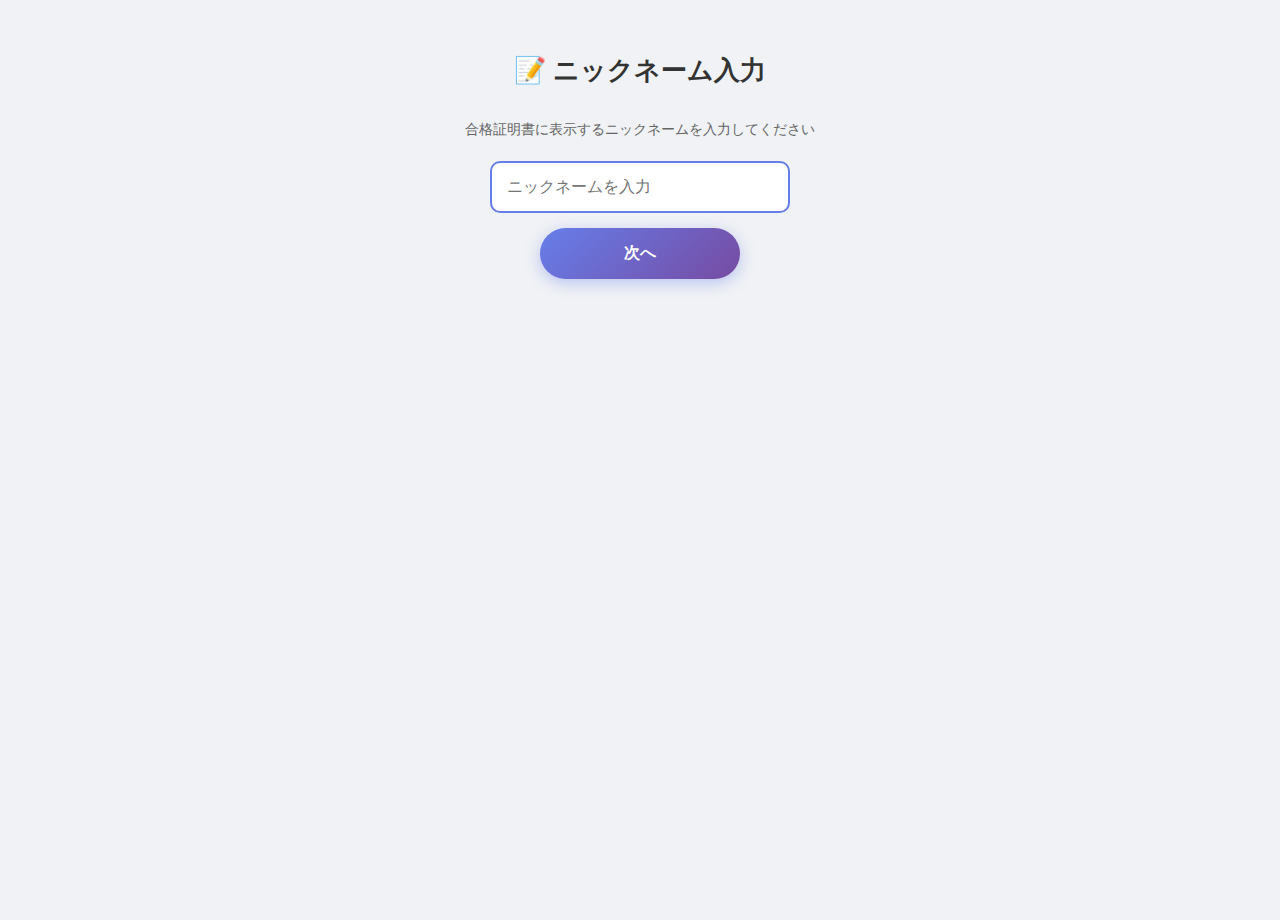
<file: public/index.html>
<!DOCTYPE html>
<html lang="ja">
<head>
  <meta charset="UTF-8">
  <meta name="viewport" content="width=device-width, initial-scale=1.0">
  <title>クイズアプリ</title>
  <link rel="icon" href="imgs/favicon.svg" type="image/svg+xml">

  <!-- OGP設定 -->
  <meta property="og:title" content="クイズアプリ - 6ジャンル・3段階">
  <meta property="og:description" content="初級・中級・上級の3段階で挑戦！全問正解で合格証明書がもらえるよ！">
  <meta property="og:image" content="imgs/ogp-image.png">
  <meta property="og:type" content="website">

  <!-- Twitter Card -->
  <meta name="twitter:card" content="summary_large_image">
  <meta name="twitter:title" content="クイズアプリ - 6ジャンル・3段階">
  <meta name="twitter:description" content="初級・中級・上級の3段階で挑戦！全問正解で合格証明書がもらえるよ！">
  <meta name="twitter:image" content="imgs/ogp-image.png">

  <style>
    body {
      margin: 0;
      padding: 0;
      font-family: 'Segoe UI', sans-serif;
      display: flex;
      justify-content: center;
      align-items: center;
      min-height: 100vh;
      background: linear-gradient(135deg, #667eea 0%, #764ba2 100%);
    }

    .loading-container {
      text-align: center;
      color: white;
    }

    .spinner {
      border: 4px solid rgba(255, 255, 255, 0.3);
      border-radius: 50%;
      border-top: 4px solid white;
      width: 60px;
      height: 60px;
      animation: spin 1s linear infinite;
      margin: 0 auto 20px;
    }

    @keyframes spin {
      0% { transform: rotate(0deg); }
      100% { transform: rotate(360deg); }
    }

    h1 {
      margin: 0;
      font-size: 24px;
      font-weight: normal;
    }

    .error-message {
      background: white;
      color: #e74c3c;
      padding: 20px;
      border-radius: 8px;
      margin-top: 20px;
      max-width: 400px;
    }
  </style>
</head>
<body>
  <div class="loading-container">
    <div class="spinner"></div>
    <h1>クイズアプリを読み込んでいます...</h1>
    <div id="errorMessage" class="error-message" style="display: none;"></div>
  </div>

  <!-- 設定ファイル読み込み -->
  <script src="js/config.js"></script>
  <script>
    // 初期化処理
    (function() {
      // ニックネームの有無をチェック
      function checkNickname() {
        try {
          const nickname = localStorage.getItem(STORAGE_KEYS.NICKNAME);
          return nickname && nickname.trim() !== '';
        } catch (e) {
          console.error('LocalStorage エラー:', e);
          return false;
        }
      }

      // URLパラメータから遷移先を判定
      function getTargetPage() {
        const urlParams = new URLSearchParams(window.location.search);
        const page = urlParams.get('page');

        if (page) {
          return page + '.html' + window.location.search;
        }

        // ニックネームがあればジャンル選択、なければニックネーム入力
        return checkNickname() ? 'genre-select.html' : 'nickname.html';
      }

      // ページ遷移
      function navigate() {
        try {
          const targetPage = getTargetPage();
          console.log('遷移先:', targetPage);
          window.location.href = targetPage;
        } catch (e) {
          console.error('遷移エラー:', e);
          showError('ページの読み込みに失敗しました。ブラウザを再読み込みしてください。');
        }
      }

      // エラー表示
      function showError(message) {
        const errorEl = document.getElementById('errorMessage');
        if (errorEl) {
          errorEl.textContent = message;
          errorEl.style.display = 'block';
        }
      }

      // 設定ファイルが読み込まれたか確認
      if (typeof STORAGE_KEYS === 'undefined') {
        showError('設定ファイル(config.js)の読み込みに失敗しました。');
        return;
      }

      // 少し待ってから遷移（ローディング表示のため）
      setTimeout(navigate, 500);
    })();
  </script>
</body>
</html>
</file>
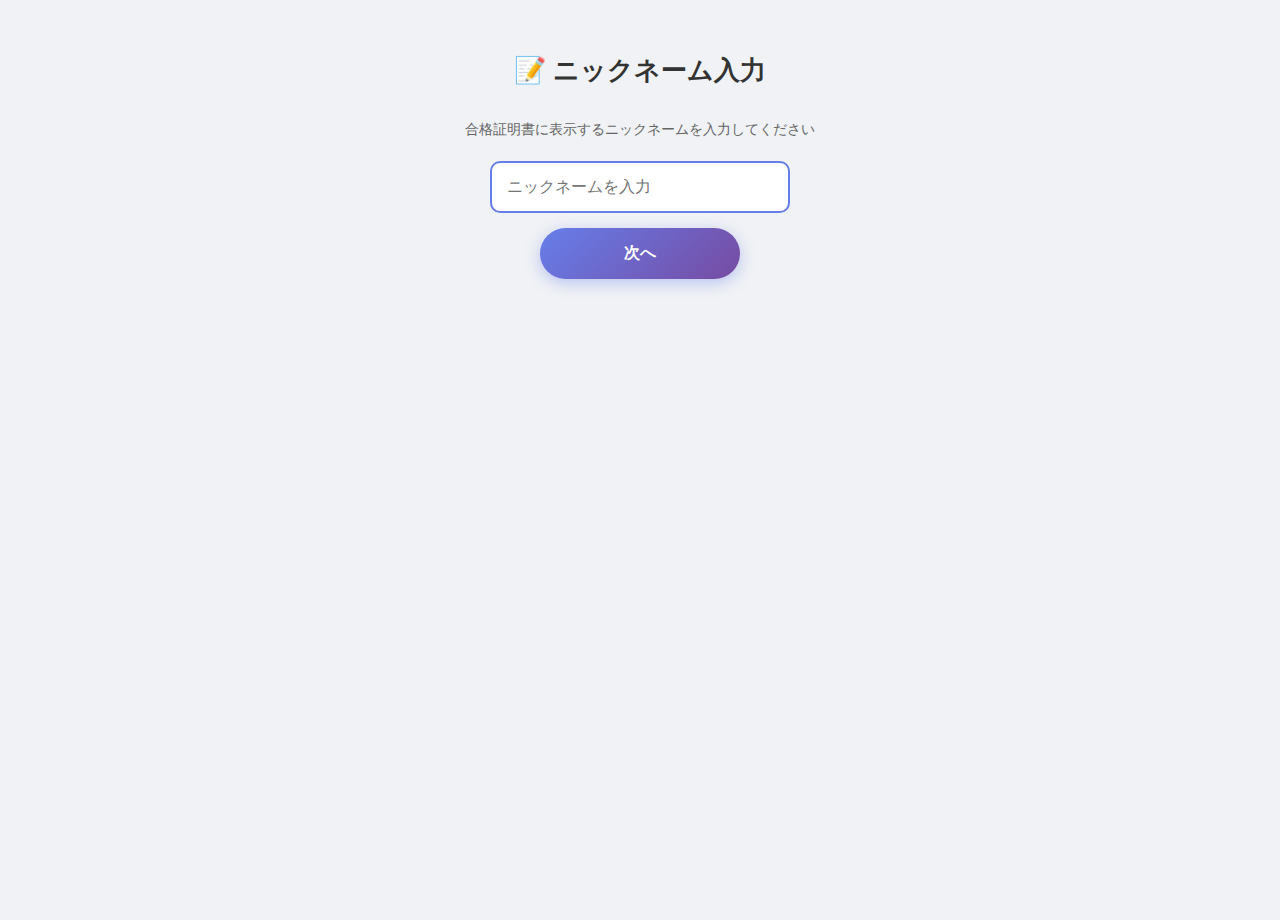
<file: public/nickname.html>
<!DOCTYPE html>
<html lang="ja">
<head>
  <meta charset="UTF-8">
  <meta name="viewport" content="width=device-width, initial-scale=1.0">
  <title>ニックネーム入力 - クイズアプリ</title>
  <link rel="icon" href="imgs/favicon.svg" type="image/svg+xml">
  <link rel="stylesheet" href="css/style.css">
</head>
<body>
  <div class="container">
    <div class="screen active" id="nicknameScreen">
      <h1>📝 ニックネーム入力</h1>
      <p class="description-text">
        合格証明書に表示するニックネームを入力してください
      </p>

      <!-- 編集モード時の警告メッセージ -->
      <div id="nicknameWarning" class="nickname-warning" style="display: none;">
        ⚠️ ニックネームを変更しても既存の合格証の名前は変更されません
      </div>

      <input
        type="text"
        id="nicknameInput"
        maxlength="10"
        placeholder="ニックネームを入力"
        class="text-input"
        autocomplete="off">

      <div id="nicknameError" class="error-text" style="display: none;"></div>

      <button class="btn" id="submitBtn" onclick="submitNickname()">次へ</button>

      <!-- 編集モードの場合のみ表示 -->
      <button class="btn btn-gray" id="cancelBtn" onclick="cancel()" style="display: none;">
        キャンセル
      </button>
    </div>
  </div>

  <!-- 共通ライブラリ -->
  <script src="js/config.js"></script>
  <script src="js/common.js"></script>
  <script src="js/nickname.js"></script>
</body>
</html>
</file>
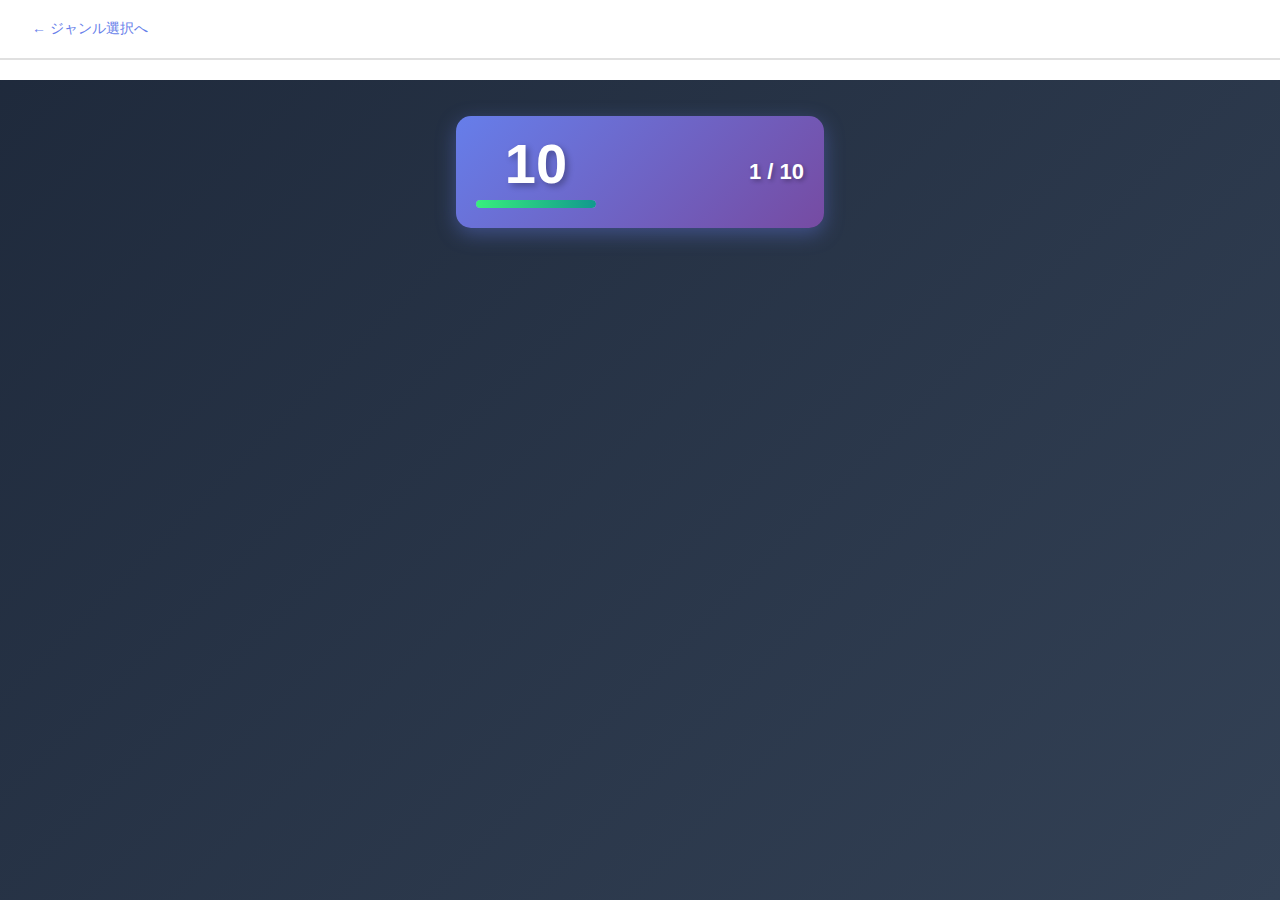
<file: public/genres/extra/quiz.html>
<!DOCTYPE html>
<html lang="ja">
<head>
  <meta charset="UTF-8">
  <meta name="viewport" content="width=device-width, initial-scale=1.0">
  <title>エクストラステージ - クイズアプリ</title>
  <link rel="icon" href="../../imgs/favicon.svg" type="image/svg+xml">
  <link rel="stylesheet" href="../../css/style.css">
  <link rel="stylesheet" href="style.css">
</head>
<body>
  <!-- ヘッダーエリア -->
  <div class="header-wrapper">
    <div class="header-area">
      <div class="header-row">
        <div class="header-left">
          <button class="back-to-genre-btn" onclick="backToGenreSelection()">
            ← ジャンル選択へ
          </button>
        </div>
        <div class="header-center">
          <div id="questionNumberHeader" class="question-number-header"></div>
        </div>
        <div class="header-right">
          <div class="nickname-display">
            <span id="nicknameText"></span>
          </div>
        </div>
      </div>
    </div>

    <!-- 回答状況インジケーター -->
    <div id="progressIndicatorHeader" class="progress-indicator-header">
      <div class="progress-dots" id="progressDots"></div>
    </div>
  </div>

  <div class="container">
    <!-- エクストラステージ専用問題画面 -->
    <div class="screen active" id="questionScreen">
      <!-- タイマーと進捗表示エリア -->
      <div class="extra-timer-area">
        <div class="extra-timer-container">
          <div class="extra-timer" id="extraTimer">10</div>
          <div class="extra-timer-progress">
            <div class="extra-timer-progress-bar" id="extraTimerProgressBar"></div>
          </div>
        </div>
        <div class="extra-progress-text">
          <span id="extraCurrentNum">1</span> / <span id="extraTotalNum">10</span>
        </div>
      </div>

      <!-- 問題文 -->
      <div id="questionText" class="question-text"></div>

      <!-- 画像表示エリア -->
      <div id="questionImage" class="question-image-container" style="display:none;"></div>

      <!-- 選択肢 -->
      <div id="choices"></div>
    </div>

    <!-- ローディング画面 -->
    <div class="screen" id="loading">
      <div class="loading">問題を読み込んでいます...</div>
    </div>

    <!-- 結果画面 -->
    <div class="screen" id="resultScreen">
      <!-- 全問正解の場合 -->
      <div id="passResult" style="display:none;">
        <h1>🎉 合格！</h1>
        <div class="score-text" id="passResultText"></div>
        <p class="description-text-vertical">
          おめでとうございます！<br>
          合格証を発行します
        </p>
        <div class="button-area">
          <button class="btn" onclick="goToPassPage()">合格証を見る</button>
          <button class="btn btn-gray" onclick="backToGenreSelection()">ジャンル選択へ戻る</button>
        </div>
      </div>

      <!-- 不正解があった場合 -->
      <div id="failResult" style="display:none;">
        <h1>😢 不合格</h1>
        <div class="score-text" id="failResultText"></div>
        <p class="description-text-vertical">
          10問全問正解で次のレベルへ進めます
        </p>

        <!-- 誤答一覧 -->
        <div id="wrongAnswersList" class="wrong-answers-list"></div>

        <!-- ボタンエリア -->
        <div class="button-area">
          <button class="btn btn-twitter" onclick="shareFailToX()">𝕏 で共有する</button>
          <button class="btn" onclick="retryLevel()">もう一度挑戦する</button>
          <button class="btn btn-gray" onclick="backToGenreSelection()">ジャンル選択へ戻る</button>
        </div>
      </div>
    </div>
  </div>

  <!-- 共通ライブラリ -->
  <script src="../../js/config.js"></script>
  <script src="../../js/common.js"></script>
  <script src="../../js/api.js"></script>
  <script src="js/quiz.js"></script>
</body>
</html>
</file>
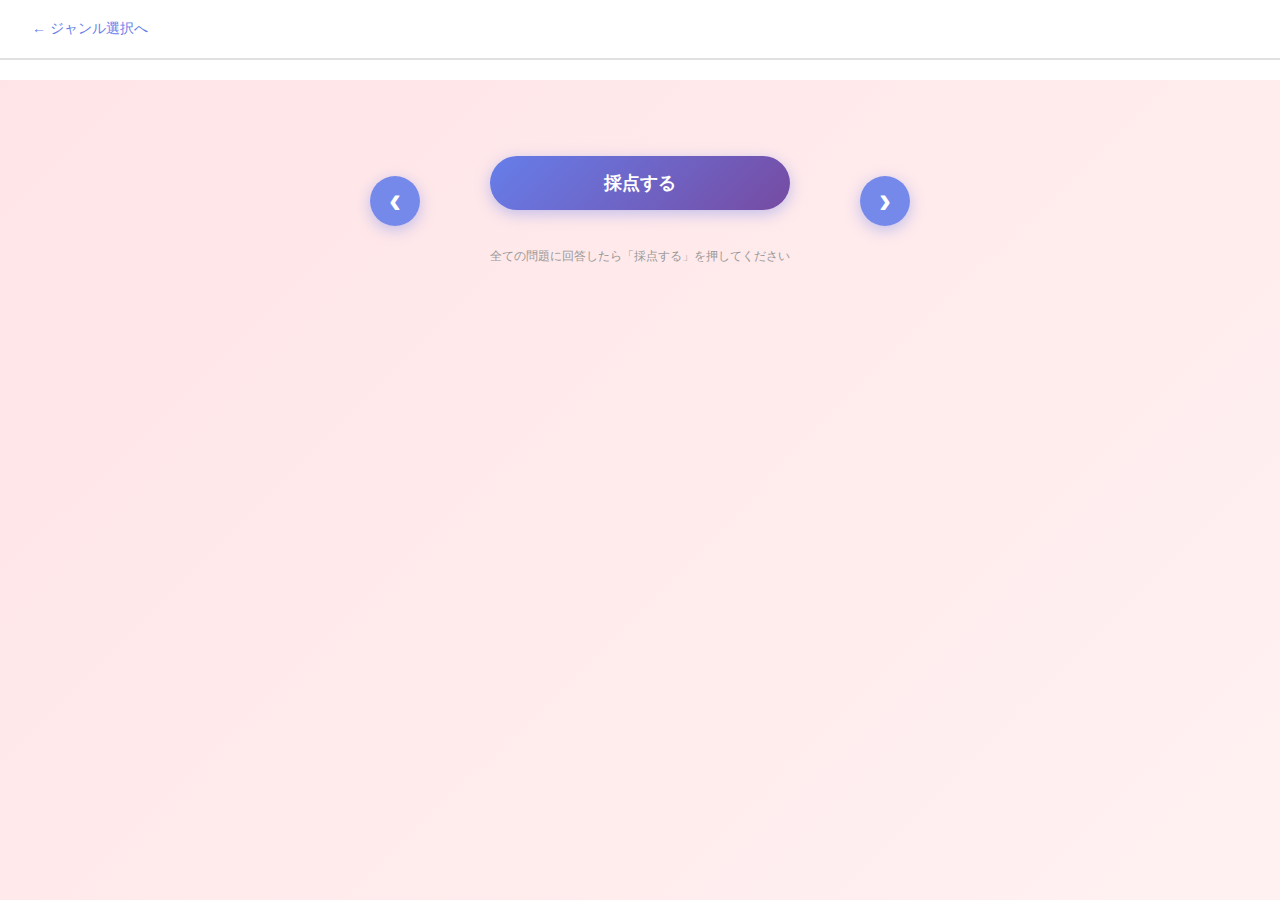
<file: public/genres/genre1/quiz.html>
<!DOCTYPE html>
<html lang="ja">
<head>
  <meta charset="UTF-8">
  <meta name="viewport" content="width=device-width, initial-scale=1.0">
  <title>ジャンル1 クイズ - クイズアプリ</title>
  <link rel="icon" href="../../imgs/favicon.svg" type="image/svg+xml">
  <link rel="stylesheet" href="../../css/style.css">
  <link rel="stylesheet" href="style.css">
</head>
<body>
  <!-- ヘッダーエリア -->
  <div class="header-wrapper">
    <div class="header-area">
      <div class="header-row">
        <div class="header-left">
          <button class="back-to-genre-btn" onclick="backToGenreSelection()">
            ← ジャンル選択へ
          </button>
        </div>
        <div class="header-center">
          <div id="questionNumberHeader" class="question-number-header"></div>
        </div>
        <div class="header-right">
          <div class="nickname-display">
            <span id="nicknameText"></span>
          </div>
        </div>
      </div>
    </div>

    <!-- 回答状況インジケーター -->
    <div id="progressIndicatorHeader" class="progress-indicator-header">
      <div class="progress-dots" id="progressDots"></div>
    </div>
  </div>

  <div class="container">
    <!-- 問題画面 -->
    <div class="screen active" id="questionScreen">
      <!-- 複数選択の注意書き -->
      <div id="multipleInstruction" class="multiple-instruction" style="display:none;">
        ⚠️ 複数選択問題です。該当する選択肢をすべて選んでください。
      </div>

      <!-- 問題文 -->
      <div id="questionText" class="question-text"></div>

      <!-- 画像表示エリア -->
      <div id="questionImage" class="question-image-container" style="display:none;"></div>

      <!-- 選択肢 -->
      <div id="choices"></div>

      <!-- スライダー風ナビゲーションボタン -->
      <button id="prevQuestionBtn" class="slider-nav-btn slider-nav-left" onclick="previousQuestion()">
        <span class="slider-nav-icon">‹</span>
      </button>
      <button id="nextQuestionBtn" class="slider-nav-btn slider-nav-right" onclick="nextQuestion()">
        <span class="slider-nav-icon">›</span>
      </button>

      <!-- 採点ボタンエリア -->
      <div id="navigation">
        <button class="btn submit-all-btn" id="submitAllBtn" onclick="submitAllAnswers()">
          採点する
        </button>
        <p class="description-text" style="font-size: 12px; color: #999;">
          全ての問題に回答したら「採点する」を押してください
        </p>
      </div>
    </div>

    <!-- ローディング画面 -->
    <div class="screen" id="loading">
      <div class="loading">問題を読み込んでいます...</div>
    </div>

    <!-- 結果画面 -->
    <div class="screen" id="resultScreen">
      <!-- 全問正解の場合 -->
      <div id="passResult" style="display:none;">
        <h1>🎉 合格！</h1>
        <div class="score-text" id="passResultText"></div>
        <p class="description-text-vertical">
          おめでとうございます！<br>
          合格証を発行します
        </p>
        <div class="button-area">
          <button class="btn" onclick="goToPassPage()">合格証を見る</button>
          <button class="btn btn-gray" onclick="backToGenreSelection()">ジャンル選択へ戻る</button>
        </div>
      </div>

      <!-- 不正解があった場合 -->
      <div id="failResult" style="display:none;">
        <h1>😢 不合格</h1>
        <div class="score-text" id="failResultText"></div>
        <p class="description-text-vertical">
          10問全問正解で次のレベルへ進めます
        </p>

        <!-- 誤答一覧 -->
        <div id="wrongAnswersList" class="wrong-answers-list"></div>

        <!-- ボタンエリア -->
        <div class="button-area">
          <button class="btn btn-twitter" onclick="shareFailToX()">𝕏 で共有する</button>
          <button class="btn" onclick="retryLevel()">もう一度挑戦する</button>
          <button class="btn btn-gray" onclick="backToGenreSelection()">ジャンル選択へ戻る</button>
        </div>
      </div>
    </div>
  </div>

  <!-- 共通ライブラリ -->
  <script src="../../js/config.js"></script>
  <script src="../../js/common.js"></script>
  <script src="../../js/api.js"></script>
  <script src="js/quiz.js"></script>
</body>
</html>
</file>
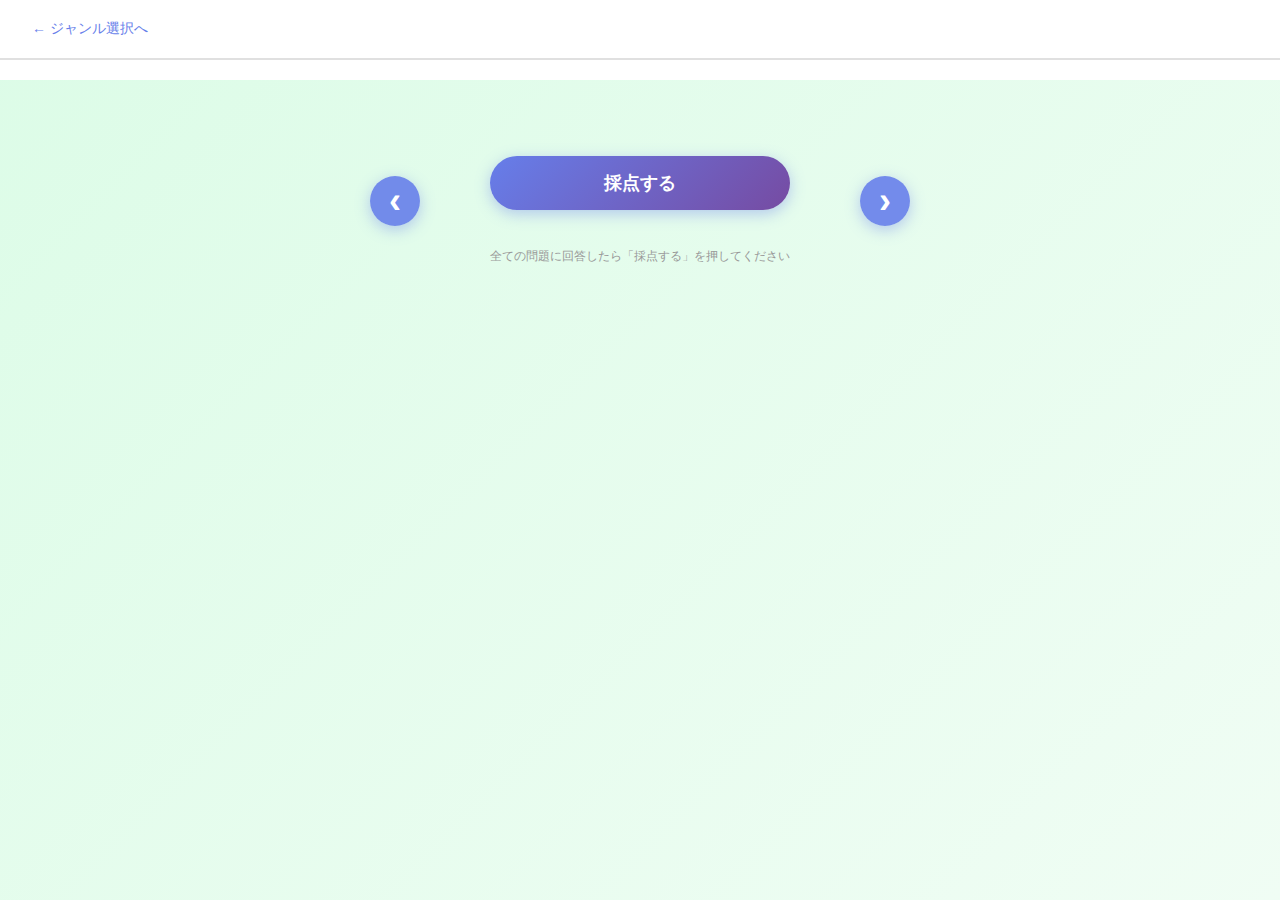
<file: public/genres/genre2/quiz.html>
<!DOCTYPE html>
<html lang="ja">
<head>
  <meta charset="UTF-8">
  <meta name="viewport" content="width=device-width, initial-scale=1.0">
  <title>ジャンル2 クイズ - クイズアプリ</title>
  <link rel="icon" href="../../imgs/favicon.svg" type="image/svg+xml">
  <link rel="stylesheet" href="../../css/style.css">
  <link rel="stylesheet" href="style.css">
</head>
<body>
  <!-- ヘッダーエリア -->
  <div class="header-wrapper">
    <div class="header-area">
      <div class="header-row">
        <div class="header-left">
          <button id="backToGenreSelectionBtn" class="back-to-genre-btn">
            ← ジャンル選択へ
          </button>
        </div>
        <div class="header-center">
          <div id="questionNumberHeader" class="question-number-header"></div>
        </div>
        <div class="header-right">
          <div class="nickname-display">
            <span id="nicknameText"></span>
          </div>
        </div>
      </div>
    </div>

    <!-- 回答状況インジケーター -->
    <div id="progressIndicatorHeader" class="progress-indicator-header">
      <div class="progress-dots" id="progressDots"></div>
    </div>
  </div>

  <div class="container">
    <!-- 問題画面 -->
    <div class="screen active" id="questionScreen">
      <!-- 複数選択の注意書き -->
      <div id="multipleInstruction" class="multiple-instruction" style="display:none;">
        ⚠️ 複数選択問題です。該当する選択肢をすべて選んでください。
      </div>

      <!-- 問題文 -->
      <div id="questionText" class="question-text"></div>

      <!-- 画像表示エリア -->
      <div id="questionImage" class="question-image-container" style="display:none;"></div>

      <!-- 選択肢 -->
      <div id="choices"></div>

      <!-- スライダー風ナビゲーションボタン -->
      <button id="prevQuestionBtn" class="slider-nav-btn slider-nav-left">
        <span class="slider-nav-icon">‹</span>
      </button>
      <button id="nextQuestionBtn" class="slider-nav-btn slider-nav-right">
        <span class="slider-nav-icon">›</span>
      </button>

      <!-- 採点ボタンエリア -->
      <div id="navigation">
        <button class="btn submit-all-btn" id="submitAllBtn">
          採点する
        </button>
        <p class="description-text" style="font-size: 12px; color: #999;">
          全ての問題に回答したら「採点する」を押してください
        </p>
      </div>
    </div>

    <!-- ローディング画面 -->
    <div class="screen" id="loading">
      <div id="loadingText" class="loading">問題を読み込んでいます...</div>
    </div>

    <!-- 結果画面 -->
    <div class="screen" id="resultScreen">
      <!-- 全問正解の場合 -->
      <div id="passResult" style="display:none;">
        <h1>🎉 合格！</h1>
        <div class="score-text" id="passResultText"></div>
        <p class="description-text-vertical">
          おめでとうございます！<br>
          合格証を発行します
        </p>
        <div class="button-area">
          <button id="goToPassPageBtn" class="btn">合格証を見る</button>
          <button id="backToGenreSelectionFromPassBtn" class="btn btn-gray">ジャンル選択へ戻る</button>
        </div>
      </div>

      <!-- 不正解があった場合 -->
      <div id="failResult" style="display:none;">
        <h1>😢 不合格</h1>
        <div class="score-text" id="failResultText"></div>
        <p class="description-text-vertical">
          10問全問正解で次のレベルへ進めます
        </p>

        <!-- 誤答一覧 -->
        <div id="wrongAnswersList" class="wrong-answers-list"></div>

        <!-- ボタンエリア -->
        <div class="button-area">
          <button id="shareFailToXBtn" class="btn btn-twitter">𝕏 で共有する</button>
          <button id="retryLevelBtn" class="btn">もう一度挑戦する</button>
          <button id="backToGenreSelectionFromFailBtn" class="btn btn-gray">ジャンル選択へ戻る</button>
        </div>
      </div>
    </div>
  </div>

  <!-- 共通ライブラリ -->
  <script src="../../js/config.js"></script>
  <script src="../../js/common.js"></script>
  <script src="../../js/api.js"></script>
  <script src="js/quiz.js"></script>
</body>
</html>
</file>
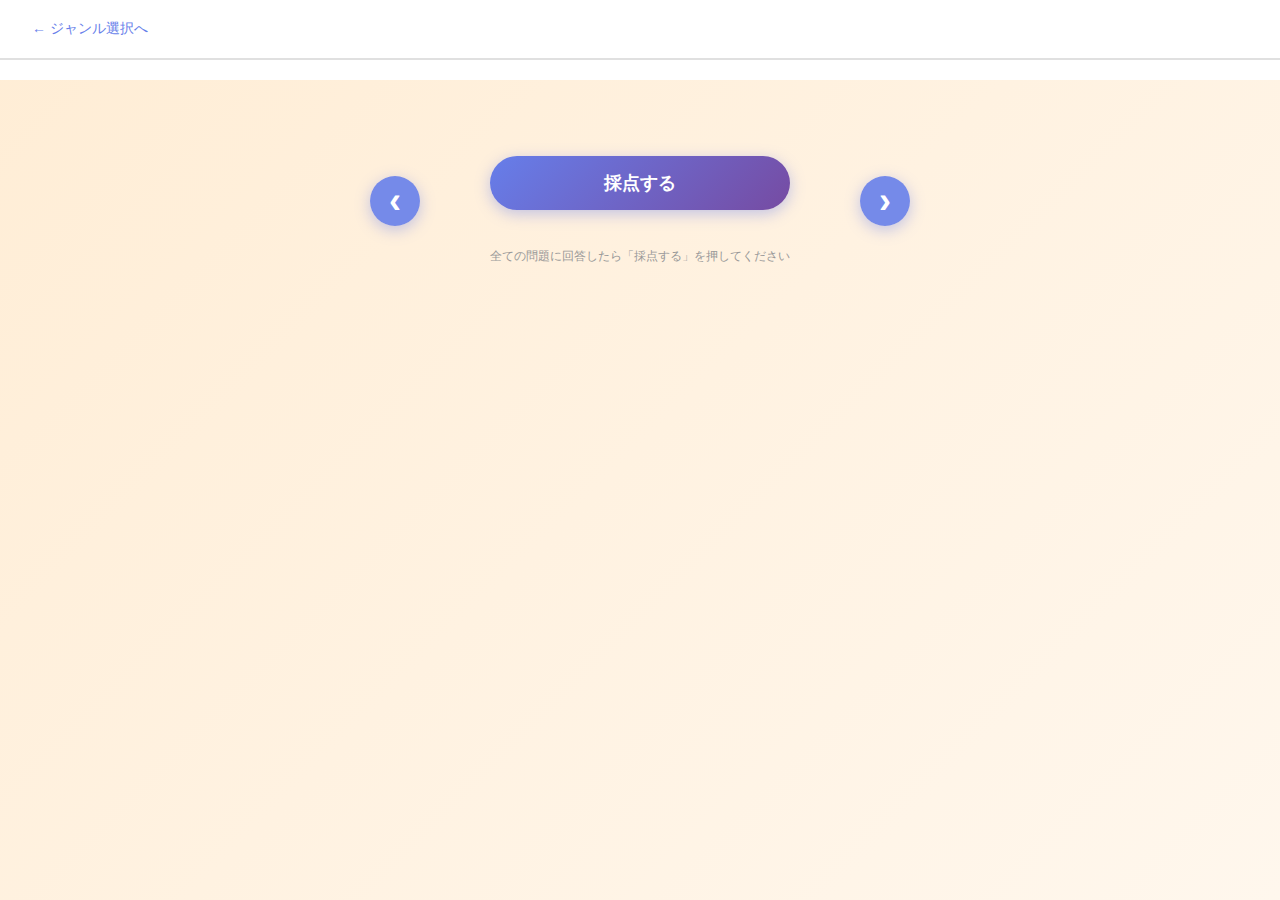
<file: public/genres/genre3/quiz.html>
<!DOCTYPE html>
<html lang="ja">
<head>
  <meta charset="UTF-8">
  <meta name="viewport" content="width=device-width, initial-scale=1.0">
  <title>ジャンル3 クイズ - クイズアプリ</title>
  <link rel="icon" href="../../imgs/favicon.svg" type="image/svg+xml">
  <link rel="stylesheet" href="../../css/style.css">
  <link rel="stylesheet" href="style.css">
</head>
<body>
  <!-- ヘッダーエリア -->
  <div class="header-wrapper">
    <div class="header-area">
      <div class="header-row">
        <div class="header-left">
          <button id="backToGenreSelectionBtn" class="back-to-genre-btn">
            ← ジャンル選択へ
          </button>
        </div>
        <div class="header-center">
          <div id="questionNumberHeader" class="question-number-header"></div>
        </div>
        <div class="header-right">
          <div class="nickname-display">
            <span id="nicknameText"></span>
          </div>
        </div>
      </div>
    </div>

    <!-- 回答状況インジケーター -->
    <div id="progressIndicatorHeader" class="progress-indicator-header">
      <div class="progress-dots" id="progressDots"></div>
    </div>
  </div>

  <div class="container">
    <!-- 問題画面 -->
    <div class="screen active" id="questionScreen">
      <!-- 複数選択の注意書き -->
      <div id="multipleInstruction" class="multiple-instruction" style="display:none;">
        ⚠️ 複数選択問題です。該当する選択肢をすべて選んでください。
      </div>

      <!-- 問題文 -->
      <div id="questionText" class="question-text"></div>

      <!-- 画像表示エリア -->
      <div id="questionImage" class="question-image-container" style="display:none;"></div>

      <!-- 選択肢 -->
      <div id="choices"></div>

      <!-- スライダー風ナビゲーションボタン -->
      <button id="prevQuestionBtn" class="slider-nav-btn slider-nav-left">
        <span class="slider-nav-icon">‹</span>
      </button>
      <button id="nextQuestionBtn" class="slider-nav-btn slider-nav-right">
        <span class="slider-nav-icon">›</span>
      </button>

      <!-- 採点ボタンエリア -->
      <div id="navigation">
        <button class="btn submit-all-btn" id="submitAllBtn">
          採点する
        </button>
        <p class="description-text" style="font-size: 12px; color: #999;">
          全ての問題に回答したら「採点する」を押してください
        </p>
      </div>
    </div>

    <!-- ローディング画面 -->
    <div class="screen" id="loading">
      <div id="loadingText" class="loading">問題を読み込んでいます...</div>
    </div>

    <!-- 結果画面 -->
    <div class="screen" id="resultScreen">
      <!-- 全問正解の場合 -->
      <div id="passResult" style="display:none;">
        <h1>🎉 合格！</h1>
        <div class="score-text" id="passResultText"></div>
        <p class="description-text-vertical">
          おめでとうございます！<br>
          合格証を発行します
        </p>
        <div class="button-area">
          <button id="goToPassPageBtn" class="btn">合格証を見る</button>
          <button id="backToGenreSelectionFromPassBtn" class="btn btn-gray">ジャンル選択へ戻る</button>
        </div>
      </div>

      <!-- 不正解があった場合 -->
      <div id="failResult" style="display:none;">
        <h1>😢 不合格</h1>
        <div class="score-text" id="failResultText"></div>
        <p class="description-text-vertical">
          10問全問正解で次のレベルへ進めます
        </p>

        <!-- 誤答一覧 -->
        <div id="wrongAnswersList" class="wrong-answers-list"></div>

        <!-- ボタンエリア -->
        <div class="button-area">
          <button id="shareFailToXBtn" class="btn btn-twitter">𝕏 で共有する</button>
          <button id="retryLevelBtn" class="btn">もう一度挑戦する</button>
          <button id="backToGenreSelectionFromFailBtn" class="btn btn-gray">ジャンル選択へ戻る</button>
        </div>
      </div>
    </div>
  </div>

  <!-- 共通ライブラリ -->
  <script src="../../js/config.js"></script>
  <script src="../../js/common.js"></script>
  <script src="../../js/api.js"></script>
  <script src="js/quiz.js"></script>
</body>
</html>
</file>
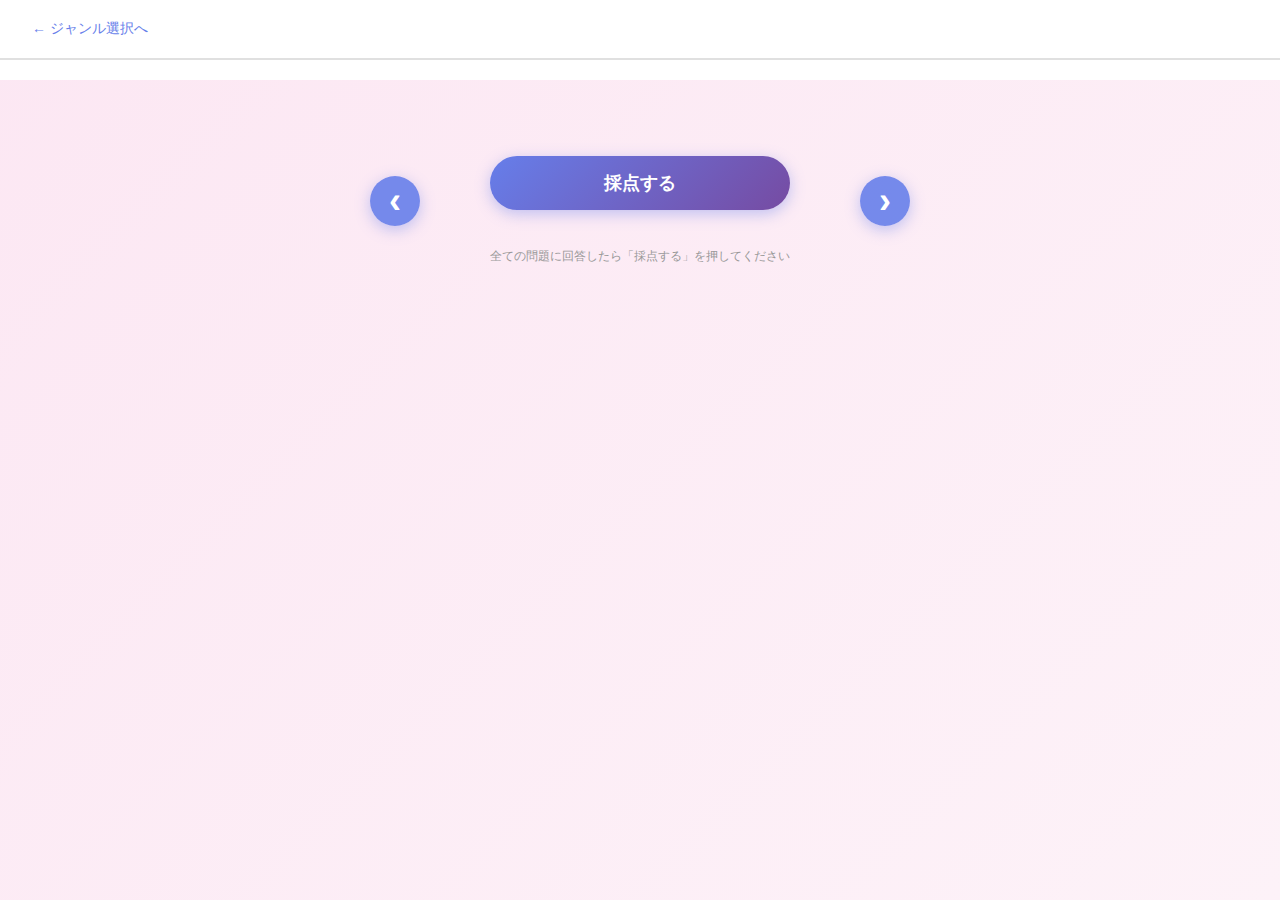
<file: public/genres/genre4/quiz.html>
<!DOCTYPE html>
<html lang="ja">
<head>
  <meta charset="UTF-8">
  <meta name="viewport" content="width=device-width, initial-scale=1.0">
  <title>ジャンル4 クイズ - クイズアプリ</title>
  <link rel="icon" href="../../imgs/favicon.svg" type="image/svg+xml">
  <link rel="stylesheet" href="../../css/style.css">
  <link rel="stylesheet" href="style.css">
</head>
<body>
  <!-- ヘッダーエリア -->
  <div class="header-wrapper">
    <div class="header-area">
      <div class="header-row">
        <div class="header-left">
          <button class="back-to-genre-btn" onclick="backToGenreSelection()">
            ← ジャンル選択へ
          </button>
        </div>
        <div class="header-center">
          <div id="questionNumberHeader" class="question-number-header"></div>
        </div>
        <div class="header-right">
          <div class="nickname-display">
            <span id="nicknameText"></span>
          </div>
        </div>
      </div>
    </div>

    <!-- 回答状況インジケーター -->
    <div id="progressIndicatorHeader" class="progress-indicator-header">
      <div class="progress-dots" id="progressDots"></div>
    </div>
  </div>

  <div class="container">
    <!-- 問題画面 -->
    <div class="screen active" id="questionScreen">
      <!-- 複数選択の注意書き -->
      <div id="multipleInstruction" class="multiple-instruction" style="display:none;">
        ⚠️ 複数選択問題です。該当する選択肢をすべて選んでください。
      </div>

      <!-- 問題文 -->
      <div id="questionText" class="question-text"></div>

      <!-- 画像表示エリア -->
      <div id="questionImage" class="question-image-container" style="display:none;"></div>

      <!-- 選択肢 -->
      <div id="choices"></div>

      <!-- スライダー風ナビゲーションボタン -->
      <button id="prevQuestionBtn" class="slider-nav-btn slider-nav-left" onclick="previousQuestion()">
        <span class="slider-nav-icon">‹</span>
      </button>
      <button id="nextQuestionBtn" class="slider-nav-btn slider-nav-right" onclick="nextQuestion()">
        <span class="slider-nav-icon">›</span>
      </button>

      <!-- 採点ボタンエリア -->
      <div id="navigation">
        <button class="btn submit-all-btn" id="submitAllBtn" onclick="submitAllAnswers()">
          採点する
        </button>
        <p class="description-text" style="font-size: 12px; color: #999;">
          全ての問題に回答したら「採点する」を押してください
        </p>
      </div>
    </div>

    <!-- ローディング画面 -->
    <div class="screen" id="loading">
      <div id="loadingText" class="loading">問題を読み込んでいます...</div>
    </div>

    <!-- 結果画面 -->
    <div class="screen" id="resultScreen">
      <!-- 全問正解の場合 -->
      <div id="passResult" style="display:none;">
        <h1>🎉 合格！</h1>
        <div class="score-text" id="passResultText"></div>
        <p class="description-text-vertical">
          おめでとうございます！<br>
          合格証を発行します
        </p>
        <div class="button-area">
          <button class="btn" onclick="goToPassPage()">合格証を見る</button>
          <button class="btn btn-gray" onclick="backToGenreSelection()">ジャンル選択へ戻る</button>
        </div>
      </div>

      <!-- 不正解があった場合 -->
      <div id="failResult" style="display:none;">
        <h1>😢 不合格</h1>
        <div class="score-text" id="failResultText"></div>
        <p class="description-text-vertical">
          10問全問正解で次のレベルへ進めます
        </p>

        <!-- 誤答一覧 -->
        <div id="wrongAnswersList" class="wrong-answers-list"></div>

        <!-- ボタンエリア -->
        <div class="button-area">
          <button class="btn btn-twitter" onclick="shareFailToX()">𝕏 で共有する</button>
          <button class="btn" onclick="retryLevel()">もう一度挑戦する</button>
          <button class="btn btn-gray" onclick="backToGenreSelection()">ジャンル選択へ戻る</button>
        </div>
      </div>
    </div>
  </div>

  <!-- 共通ライブラリ -->
  <script src="../../js/config.js"></script>
  <script src="../../js/common.js"></script>
  <script src="../../js/api.js"></script>
  <script src="js/quiz.js"></script>
</body>
</html>
</file>
<file: public/css/style.css>
/* ========================================
   クイズアプリ - スタイルシート（一括採点版）
   ======================================== */

/* 基本スタイル */
body {
  font-family: 'Segoe UI', sans-serif;
  margin: 0;
  padding: 0;
  background: #f0f2f5;
  min-height: 100vh;
  box-sizing: border-box;
}

/* ========================================
   ヘッダーエリア
   ======================================== */

.header-wrapper {
  position: sticky;
  top: 0;
  z-index: 100;
  background: white;
}

.header-area {
  background: white;
  border-bottom: 2px solid #e0e0e0;
  padding: 12px 20px;
  display: flex;
  flex-direction: column;
  gap: 8px;
}

.header-row {
  display: flex;
  justify-content: space-between;
  align-items: center;
}

.header-left {
  flex: 0 0 auto;
}

.header-center {
  flex: 1;
  display: flex;
  justify-content: center;
  align-items: center;
}

.header-right {
  flex: 0 0 auto;
  display: flex;
  justify-content: flex-start;
  align-items: center;
  gap: 4px;
  font-size: 14px;
  color: #666;
  white-space: nowrap;
}

.question-number-header {
  font-size: 16px;
  font-weight: bold;
  color: #667eea;
}

.question-number-header.hidden {
  display: none;
}

.progress-indicator-header {
  padding: 0;
}

.progress-indicator-header.hidden {
  display: none;
}

/* インジケーター内のdotsコンテナ */
.progress-indicator-header .progress-dots {
  margin-bottom: 0;
}

.container {
  padding: 16px;
  width: 90%;
  max-width: 400px;
  margin: 20px auto;
  box-sizing: border-box;
  text-align: center;
  position: relative; /* ナビゲーションボタンの基準点 */
}

h1 {
  color: #333;
  margin-bottom: 30px;
  font-size: 26px;
}

.screen {
  display: none;
}

.screen.active {
  display: block;
}

/* ========================================
   ボタン（基本）
   ======================================== */

.btn {
  background: linear-gradient(135deg, #667eea 0%, #764ba2 100%);
  color: white;
  border: none;
  padding: 15px 40px;
  font-size: 16px;
  border-radius: 30px;
  cursor: pointer;
  transition: all 0.3s;
  box-shadow: 0 4px 15px rgba(102, 126, 234, 0.4);
  margin: 10px auto;
  display: block;
  min-width: 200px;
  font-weight: bold;
}

.btn:hover:not(:disabled) {
  transform: translateY(-2px);
  box-shadow: 0 6px 20px rgba(102, 126, 234, 0.5);
}

.btn:active:not(:disabled) {
  transform: translateY(0);
}

.btn:disabled {
  background: #ccc;
  cursor: not-allowed;
  box-shadow: none;
}

/* ========================================
   ボタン（バリエーション）
   ======================================== */

.btn-green {
  background: linear-gradient(135deg, #11998e 0%, #38ef7d 100%);
  box-shadow: 0 4px 15px rgba(17, 153, 142, 0.4);
}

.btn-green:hover:not(:disabled) {
  box-shadow: 0 6px 20px rgba(17, 153, 142, 0.5);
}

.btn-gray {
  background: linear-gradient(135deg, #bdc3c7 0%, #95a5a6 100%);
  box-shadow: 0 4px 15px rgba(149, 165, 166, 0.4);
}

.btn-gray:hover:not(:disabled) {
  box-shadow: 0 6px 20px rgba(149, 165, 166, 0.5);
}

.btn-twitter {
  background: linear-gradient(135deg, #1DA1F2 0%, #0d8bd9 100%);
  box-shadow: 0 4px 15px rgba(29, 161, 242, 0.4);
}

.btn-twitter:hover:not(:disabled) {
  box-shadow: 0 6px 20px rgba(29, 161, 242, 0.5);
}

.btn-ranking {
  background: linear-gradient(135deg, #f093fb 0%, #f5576c 100%);
  box-shadow: 0 4px 15px rgba(240, 147, 251, 0.4);
}

.btn-ranking:hover:not(:disabled) {
  box-shadow: 0 6px 20px rgba(240, 147, 251, 0.5);
}

.btn-score-register {
  background: linear-gradient(135deg, #FA8BFF 0%, #2BD2FF 50%, #2BFF88 100%);
  box-shadow: 0 4px 15px rgba(250, 139, 255, 0.4);
}

.btn-score-register:hover:not(:disabled) {
  box-shadow: 0 6px 20px rgba(250, 139, 255, 0.5);
}

/* ========================================
   入力フィールド
   ======================================== */

.text-input {
  width: 100%;
  max-width: 300px;
  padding: 15px;
  font-size: 16px;
  border: 2px solid #ddd;
  border-radius: 10px;
  margin: 15px auto;
  display: block;
  box-sizing: border-box;
  transition: border-color 0.3s;
}

.text-input:focus {
  outline: none;
  border-color: #667eea;
}

/* ========================================
   説明テキスト
   ======================================== */

.description-text {
  color: #666;
  margin-bottom: 30px;
  font-size: 14px;
  line-height: 1.6;
}

.description-text-top {
  color: #666;
  margin-top: 30px;
  font-size: 14px;
  line-height: 1.6;
}

.description-text-vertical {
  color: #666;
  margin: 20px 0;
  font-size: 14px;
  line-height: 1.8;
}

.error-text {
  color: #e74c3c;
  font-size: 14px;
  margin: 10px 0;
  min-height: 20px;
}

/* ========================================
   ジャンル選択画面
   ======================================== */

.genre-card {
  background: white;
  border-radius: 15px;
  padding: 20px;
  margin-bottom: 20px;
  box-shadow: 0 4px 15px rgba(0, 0, 0, 0.1);
  transition: transform 0.3s;
}

.genre-card:hover {
  transform: translateY(-3px);
}

.genre-title {
  font-size: 20px;
  color: #333;
  margin-bottom: 15px;
  font-weight: bold;
}

.difficulty-container {
  display: flex;
  flex-direction: column;
  gap: 12px;
}

.difficulty-wrapper {
  position: relative;
  display: flex;
  align-items: center;
  justify-content: center;
}

.difficulty-btn {
  flex: 1;
  padding: 12px 20px;
  font-size: 15px;
  min-width: 0;
  margin: 0;
}

.difficulty-btn.locked {
  background: #e0e0e0;
  color: #999;
  box-shadow: none;
  cursor: not-allowed;
}

.difficulty-btn.locked:hover {
  transform: none;
  box-shadow: none;
}

/* 超級ボタン */
.ultra-btn {
  background: linear-gradient(135deg, #667eea 0%, #764ba2 100%);
  font-weight: bold;
}

/* 合格証バッジ */
.certificate-medal {
  position: absolute;
  right: -10px;
  top: 50%;
  transform: translateY(-50%);
  font-size: 24px;
  cursor: pointer;
  transition: transform 0.2s;
  z-index: 10;
}

.certificate-medal:hover {
  transform: translateY(-50%) scale(1.2);
}

/* ========================================
   問題画面
   ======================================== */

.question-text {
  font-size: 18px;
  color: #333;
  margin: 20px 0;
  line-height: 1.8;
  font-weight: 500;
  text-align: left;
  word-wrap: break-word;
  white-space: pre-wrap;
}

.question-image-container {
  margin: 20px 0;
  text-align: center;
}

.question-image {
  max-width: 100%;
  height: auto;
  border-radius: 10px;
  box-shadow: 0 4px 15px rgba(0, 0, 0, 0.1);
}

.multiple-instruction {
  background: #fff3cd;
  border: 2px solid #ffc107;
  border-radius: 10px;
  padding: 12px;
  margin-bottom: 20px;
  font-size: 14px;
  color: #856404;
  font-weight: bold;
}

.choices {
  display: flex;
  flex-direction: column;
  gap: 12px;
  margin: 20px 0;
}

.choice-btn {
  background: white;
  color: #333;
  border: 2px solid #ddd;
  padding: 15px;
  font-size: 16px;
  border-radius: 12px;
  cursor: pointer;
  transition: all 0.3s;
  box-shadow: 0 2px 8px rgba(0, 0, 0, 0.1);
  text-align: left;
  word-wrap: break-word;
  white-space: pre-wrap;
}

.choice-btn:hover:not(:disabled) {
  transform: translateY(-2px);
  box-shadow: 0 4px 12px rgba(0, 0, 0, 0.15);
  border-color: #667eea;
}

.choice-btn.selected {
  background: linear-gradient(135deg, #667eea 0%, #764ba2 100%);
  color: white;
  border-color: #667eea;
}

.choice-btn.correct {
  background: linear-gradient(135deg, #11998e 0%, #38ef7d 100%);
  color: white;
  border-color: #11998e;
}

.choice-btn.incorrect {
  background: linear-gradient(135deg, #eb3349 0%, #f45c43 100%);
  color: white;
  border-color: #eb3349;
}

.choice-btn:disabled {
  cursor: not-allowed;
  opacity: 0.6;
}

/* 入力式問題の入力欄 */
.answer-input {
  width: 100%;
  padding: 15px;
  font-size: 16px;
  border: 2px solid #ddd;
  border-radius: 10px;
  box-sizing: border-box;
  transition: border-color 0.3s;
}

.answer-input:focus {
  outline: none;
  border-color: #667eea;
}

/* ========================================
   ナビゲーション
   ======================================== */

#navigation {
  margin-top: 30px;
  display: flex;
  flex-direction: column;
  gap: 15px;
  align-items: center;
}

.submit-all-btn {
  width: 100%;
  max-width: 300px;
  padding: 15px;
  font-size: 18px;
  font-weight: bold;
}

.submit-all-btn.disabled {
  background: #ccc;
  cursor: not-allowed;
  box-shadow: none;
}

/* スライダー風ナビゲーションボタン */
.slider-nav-btn {
  position: absolute;
  top: 50%;
  transform: translateY(-50%);
  background: rgba(102, 126, 234, 0.9);
  color: white;
  border: none;
  width: 50px;
  height: 50px;
  border-radius: 50%;
  cursor: pointer;
  transition: all 0.3s;
  z-index: 10;
  display: flex;
  align-items: center;
  justify-content: center;
  box-shadow: 0 4px 15px rgba(102, 126, 234, 0.4);
}

.slider-nav-btn:hover:not(:disabled) {
  background: rgba(102, 126, 234, 1);
  box-shadow: 0 6px 20px rgba(102, 126, 234, 0.6);
  transform: translateY(-50%) scale(1.1);
}

.slider-nav-btn:disabled {
  background: rgba(200, 200, 200, 0.5);
  cursor: not-allowed;
  box-shadow: none;
}

.slider-nav-left {
  left: -70px;
}

.slider-nav-right {
  right: -70px;
}

.slider-nav-icon {
  font-size: 36px;
  font-weight: bold;
  line-height: 1;
}

/* スマホ表示時はナビゲーションボタンを非表示 */
@media (max-width: 600px) {
  .slider-nav-btn {
    display: none;
  }
}

/* ========================================
   回答状況インジケーター
   ======================================== */

.progress-dots {
  display: flex;
  justify-content: center;
  gap: 8px;
  padding: 10px 0;
  flex-wrap: wrap;
  margin-bottom: 20px;
}

.progress-dot {
  width: 12px;
  height: 12px;
  border-radius: 50%;
  background: #ddd;
  transition: all 0.3s;
  cursor: pointer;
}

.progress-dot.answered {
  background: #667eea;
}

.progress-dot.current {
  width: 16px;
  height: 16px;
  background: #f093fb;
  box-shadow: 0 0 10px rgba(240, 147, 251, 0.6);
}

.progress-dot:hover {
  transform: scale(1.3);
}

/* ========================================
   結果画面
   ======================================== */

.score-text {
  font-size: 24px;
  color: #333;
  margin: 20px 0;
  font-weight: bold;
}

.button-area {
  margin-top: 30px;
  display: flex;
  flex-direction: column;
  gap: 15px;
  align-items: center;
}

/* 誤答一覧 */
.wrong-answers-list {
  margin: 20px 0;
  text-align: left;
  max-width: 600px;
  margin-left: auto;
  margin-right: auto;
}

.wrong-answer-item {
  background: white;
  border-radius: 10px;
  padding: 15px;
  margin-bottom: 15px;
  box-shadow: 0 2px 8px rgba(0, 0, 0, 0.1);
}

.wrong-answer-question {
  font-weight: bold;
  color: #333;
  margin-bottom: 8px;
}

.wrong-answer-detail {
  font-size: 14px;
  color: #666;
  margin-top: 5px;
}

.wrong-answer-user {
  color: #e74c3c;
}

/* YouTube サムネイルスタイル */
.hint-thumbnail-link {
  display: inline-block;
  margin-top: 10px;
  text-decoration: none;
  transition: transform 0.2s ease, box-shadow 0.2s ease;
}

.hint-thumbnail-link:hover {
  transform: translateY(-2px);
}

.hint-thumbnail {
  max-width: 100%;
  border-radius: 8px;
  overflow: hidden;
  box-shadow: 0 2px 8px rgba(0, 0, 0, 0.15);
  transition: box-shadow 0.2s ease;
}

.hint-thumbnail-link:hover .hint-thumbnail {
  box-shadow: 0 4px 12px rgba(0, 0, 0, 0.25);
}

.hint-thumbnail img {
  width: 100%;
  max-width: 480px;
  height: auto;
  display: block;
  border-radius: 8px;
}

.wrong-answer-correct {
  color: #11998e;
}

/* ========================================
   ローディング画面
   ======================================== */

.loading {
  font-size: 18px;
  color: #667eea;
  text-align: center;
  padding: 40px;
  animation: fadeInOut 1.5s infinite;
}

@keyframes fadeInOut {
  0%, 100% { opacity: 0.5; }
  50% { opacity: 1; }
}

/* ========================================
   ニックネーム関連
   ======================================== */

.nickname-display {
  display: flex;
  align-items: center;
  gap: 8px;
}

.edit-nickname-btn {
  background: none;
  border: none;
  cursor: pointer;
  font-size: 16px;
  padding: 4px;
  transition: transform 0.2s;
}

.edit-nickname-btn:hover {
  transform: scale(1.2);
}

.nickname-warning {
  background: #fff3cd;
  border: 2px solid #ffc107;
  border-radius: 10px;
  padding: 12px;
  margin-bottom: 20px;
  font-size: 14px;
  color: #856404;
}

.nickname-warning.hidden {
  display: none;
}

/* ========================================
   合格証関連
   ======================================== */

.certificate-area {
  margin: 30px auto;
  max-width: 800px;
}

/* 合格証リンク */
#certificateLink {
  display: block;
  text-decoration: none;
}

.certificate-display-image {
  width: 100%;
  height: auto;
  border-radius: 15px;
  box-shadow: 0 8px 30px rgba(0, 0, 0, 0.15);
  cursor: pointer;
  transition: transform 0.3s;
  display: block;
}

.certificate-display-image:hover {
  transform: scale(1.02);
}

/* キャプチャ用エリア（本番モード：画面外配置） */
.capture-area-production {
  position: fixed;
  left: -9999px;
  top: -9999px;
  width: 800px;
  height: 565px;
  overflow: hidden;
}

/* キャプチャ用エリア（デバッグモード：画面内配置） */
.capture-area-debug {
  margin: 20px auto;
  width: 800px;
  height: 565px;
  overflow: hidden;
  border: 3px solid red;
  position: relative;
}

.debug-label {
  position: absolute;
  top: 0;
  left: 0;
  background: red;
  color: white;
  padding: 5px 10px;
  font-size: 12px;
  font-weight: bold;
  z-index: 1000;
}

.capture-background {
  width: 800px;
  height: 565px;
  position: relative;
  overflow: hidden;
}

.result-bg-image, .capture-image {
  width: 100%;
  height: 100%;
  object-fit: cover;
}

.result-overlay {
  position: absolute;
  top: 0;
  left: 0;
  width: 100%;
  height: 100%;
  display: flex;
  align-items: center;
  justify-content: center;
}

.certificate-text {
  text-align: center;
  color: #333;
  padding: 20px;
}

/* ========================================
   ヘッダーボタン
   ======================================== */

.back-to-genre-btn {
  background: none;
  border: none;
  color: #667eea;
  font-size: 14px;
  cursor: pointer;
  padding: 8px 12px;
  transition: all 0.2s;
  border-radius: 5px;
}

.back-to-genre-btn:hover {
  background: rgba(102, 126, 234, 0.1);
}

.back-to-genre-btn.hidden {
  display: none;
}

/* ========================================
   超級モード: タイマーエリア
   ======================================== */

.ultra-timer-area {
  display: flex;
  justify-content: space-between;
  align-items: center;
  margin-bottom: 20px;
  padding: 15px;
  background: linear-gradient(135deg, #667eea 0%, #764ba2 100%);
  border-radius: 12px;
  color: white;
}

.ultra-timer {
  font-size: 48px;
  font-weight: bold;
  font-family: 'Arial', sans-serif;
  text-shadow: 2px 2px 4px rgba(0,0,0,0.3);
}

.ultra-timer.warning {
  color: #ff6b6b;
  animation: pulse 0.5s infinite;
}

@keyframes pulse {
  0%, 100% { transform: scale(1); }
  50% { transform: scale(1.1); }
}

.ultra-progress-text {
  font-size: 20px;
  font-weight: bold;
}

/* 超級モード: 回答ボタン */
.ultra-submit-btn {
  margin-top: 20px;
  width: 100%;
  max-width: 300px;
  padding: 15px;
  font-size: 18px;
  font-weight: bold;
}

/* 超級モード: 選択状態のスタイル */
#ultraChoices .choice-btn.selected {
  background: linear-gradient(135deg, #667eea 0%, #764ba2 100%);
  color: white;
  border: 3px solid #667eea;
  transform: scale(1.05);
}

/* 超級モード: 失敗メッセージ */
.ultra-fail-message {
  font-size: 20px;
  color: #e74c3c;
  margin: 20px 0;
  font-weight: bold;
}

/* ========================================
   ランキング画面
   ======================================== */

.ranking-list {
  max-width: 600px;
  margin: 30px auto;
  text-align: left;
}

.ranking-item {
  background: white;
  border-radius: 12px;
  padding: 15px 20px;
  margin-bottom: 12px;
  box-shadow: 0 2px 8px rgba(0, 0, 0, 0.1);
  display: flex;
  align-items: center;
  gap: 15px;
  transition: transform 0.2s;
}

.ranking-item:hover {
  transform: translateY(-2px);
  box-shadow: 0 4px 12px rgba(0, 0, 0, 0.15);
}

.ranking-rank {
  font-size: 24px;
  font-weight: bold;
  color: #667eea;
  min-width: 40px;
}

.ranking-rank.top1 {
  color: #FFD700;
  font-size: 28px;
}

.ranking-rank.top2 {
  color: #C0C0C0;
  font-size: 26px;
}

.ranking-rank.top3 {
  color: #CD7F32;
  font-size: 26px;
}

.ranking-info {
  flex: 1;
}

.ranking-nickname {
  font-size: 18px;
  font-weight: bold;
  color: #333;
  margin-bottom: 5px;
}

.ranking-score {
  font-size: 14px;
  color: #666;
}

.ranking-score-value {
  font-weight: bold;
  color: #667eea;
}

.ranking-date {
  font-size: 12px;
  color: #999;
}

/* 現在のユーザーをハイライト */
.ranking-item.current-user {
  background: linear-gradient(135deg, #f093fb15 0%, #f5576c15 100%);
  border: 2px solid #f093fb;
}

/* ========================================
   合格証モーダル
   ======================================== */

.certificate-modal {
  display: none;
  position: fixed;
  top: 0;
  left: 0;
  width: 100%;
  height: 100%;
  z-index: 1000;
  align-items: center;
  justify-content: center;
}

.certificate-modal-overlay {
  position: absolute;
  top: 0;
  left: 0;
  width: 100%;
  height: 100%;
  background: rgba(0, 0, 0, 0.7);
}

.certificate-modal-content {
  position: relative;
  background: white;
  border-radius: 15px;
  padding: 30px;
  max-width: 90%;
  max-height: 90%;
  overflow-y: auto;
  z-index: 1001;
  box-shadow: 0 10px 40px rgba(0, 0, 0, 0.3);
}

.certificate-modal-close {
  position: absolute;
  top: 15px;
  right: 15px;
  background: none;
  border: none;
  font-size: 28px;
  cursor: pointer;
  color: #999;
  transition: color 0.2s;
  padding: 5px 10px;
  line-height: 1;
}

.certificate-modal-close:hover {
  color: #333;
}

/* モーダル内の合格証画像 */
.certificate-modal-image {
  width: 100%;
  max-width: 800px;
  height: auto;
  display: block;
  margin: 0 auto 20px auto;
  border-radius: 10px;
}

/* モーダル内のボタンエリア */
.certificate-modal-buttons {
  display: flex;
  gap: 15px;
  justify-content: center;
  flex-wrap: wrap;
}

/* ========================================
   エクストラステージ専用スタイル
   ======================================== */

/* タイマーエリア */
.extra-timer-area {
  display: flex;
  justify-content: space-between;
  align-items: center;
  margin-bottom: 25px;
  padding: 20px;
  background: linear-gradient(135deg, #667eea 0%, #764ba2 100%);
  border-radius: 15px;
  color: white;
  box-shadow: 0 6px 20px rgba(102, 126, 234, 0.4);
}

/* タイマーコンテナ */
.extra-timer-container {
  display: flex;
  flex-direction: column;
  align-items: center;
  gap: 8px;
}

/* タイマー表示 */
.extra-timer {
  font-size: 56px;
  font-weight: bold;
  font-family: 'Arial', sans-serif;
  text-shadow: 3px 3px 6px rgba(0, 0, 0, 0.3);
  line-height: 1;
}

/* タイマー警告状態 */
.extra-timer.warning {
  color: #ff6b6b;
  animation: timerPulse 0.5s infinite;
}

@keyframes timerPulse {
  0%, 100% {
    transform: scale(1);
  }
  50% {
    transform: scale(1.15);
  }
}

/* プログレスバー背景 */
.extra-timer-progress {
  width: 120px;
  height: 8px;
  background: rgba(255, 255, 255, 0.3);
  border-radius: 10px;
  overflow: hidden;
  position: relative;
}

/* プログレスバー本体 */
.extra-timer-progress-bar {
  height: 100%;
  background: linear-gradient(90deg, #38ef7d 0%, #11998e 100%);
  border-radius: 10px;
  transition: width 0.1s linear;
  box-shadow: 0 0 10px rgba(56, 239, 125, 0.6);
}

/* プログレスバー警告状態 */
.extra-timer-progress-bar.warning {
  background: linear-gradient(90deg, #ff6b6b 0%, #eb3349 100%);
  box-shadow: 0 0 10px rgba(255, 107, 107, 0.6);
}

/* 進捗テキスト */
.extra-progress-text {
  font-size: 22px;
  font-weight: bold;
  text-shadow: 2px 2px 4px rgba(0, 0, 0, 0.3);
}

/* エクストラステージの選択肢 */
#questionScreen .choice-btn {
  font-size: 17px;
  padding: 18px;
}

#questionScreen .choice-btn.correct {
  animation: correctPulse 0.6s ease-out;
}

#questionScreen .choice-btn.incorrect {
  animation: incorrectShake 0.5s ease-out;
}

@keyframes correctPulse {
  0% {
    transform: scale(1);
  }
  50% {
    transform: scale(1.05);
  }
  100% {
    transform: scale(1);
  }
}

@keyframes incorrectShake {
  0%, 100% {
    transform: translateX(0);
  }
  25% {
    transform: translateX(-10px);
  }
  75% {
    transform: translateX(10px);
  }
}

/* ========================================
   ランキング画面のスタイル
   ======================================== */

/* タブ切替ボタン */
.ranking-tabs {
  display: flex;
  gap: 0;
  margin-bottom: 0;
  justify-content: center;
  border-bottom: 3px solid #ddd;
}

.tab-btn {
  padding: 15px 40px;
  font-size: 16px;
  font-weight: bold;
  border: none;
  border-bottom: 3px solid transparent;
  background: transparent;
  color: #999;
  cursor: pointer;
  transition: all 0.3s;
  position: relative;
  bottom: -3px;
}

.tab-btn:hover {
  color: #667eea;
  background: rgba(102, 126, 234, 0.05);
}

.tab-btn.active {
  color: #667eea;
  border-bottom: 3px solid #667eea;
  background: white;
}

/* タブコンテンツ */
.ranking-tab-content {
  display: none;
  padding-top: 30px;
}

.ranking-tab-content.active {
  display: block;
}

/* 説明文 */
.description-text {
  text-align: center;
  color: #666;
  margin-bottom: 20px;
  font-size: 14px;
}

/* ジャンル選択エリア */
.genre-selector {
  display: flex;
  gap: 10px;
  justify-content: center;
  margin-bottom: 20px;
}

.genre-selector select {
  padding: 10px 15px;
  font-size: 16px;
  border: 2px solid #ddd;
  border-radius: 10px;
  background: white;
  color: #333;
  cursor: pointer;
  transition: border-color 0.3s;
}

.genre-selector select:hover {
  border-color: #667eea;
}

.genre-selector select:focus {
  outline: none;
  border-color: #667eea;
}

/* ランキングリスト全体 */
.ranking-list {
  margin: 20px 0;
  max-width: 600px;
  margin-left: auto;
  margin-right: auto;
}

/* ランキングアイテム（各行） */
.ranking-item {
  display: flex;
  align-items: center;
  padding: 15px 20px;
  margin-bottom: 10px;
  background: white;
  border-radius: 10px;
  box-shadow: 0 2px 8px rgba(0, 0, 0, 0.1);
  transition: all 0.3s;
}

.ranking-item:hover {
  box-shadow: 0 4px 12px rgba(102, 126, 234, 0.2);
  transform: translateY(-2px);
}

/* 順位表示 */
.ranking-rank {
  font-size: 20px;
  font-weight: bold;
  color: #666;
  min-width: 60px;
  text-align: center;
}

/* 1位・2位・3位のメダル色 */
.ranking-item:nth-child(1) .ranking-rank {
  color: #ffa500; /* 金 */
  font-size: 24px;
}

.ranking-item:nth-child(2) .ranking-rank {
  color: #c0c0c0; /* 銀 */
  font-size: 22px;
}

.ranking-item:nth-child(3) .ranking-rank {
  color: #cd7f32; /* 銅 */
  font-size: 22px;
}

/* ニックネーム・情報エリア */
.ranking-info {
  flex: 1;
  text-align: left;
  padding: 0 15px;
}

.ranking-nickname {
  font-size: 16px;
  font-weight: bold;
  color: #333;
  margin-bottom: 4px;
}

.ranking-date,
.ranking-time {
  font-size: 13px;
  color: #999;
}

/* データがない場合 */
.no-data-text {
  text-align: center;
  color: #999;
  padding: 40px 20px;
  font-size: 14px;
}

/* エラー表示 */
.error-text {
  text-align: center;
  color: #e74c3c;
  padding: 40px 20px;
  font-size: 14px;
}

/* スマホ対応 */
@media (max-width: 600px) {
  .tab-btn {
    padding: 12px 25px;
    font-size: 14px;
  }

  .genre-selector {
    flex-direction: column;
  }

  .ranking-item {
    padding: 12px 15px;
  }

  .ranking-rank {
    min-width: 50px;
    font-size: 18px;
  }

  .ranking-item:nth-child(1) .ranking-rank {
    font-size: 22px;
  }

  .ranking-item:nth-child(2) .ranking-rank,
  .ranking-item:nth-child(3) .ranking-rank {
    font-size: 20px;
  }

  .ranking-nickname {
    font-size: 14px;
  }

  .ranking-date,
  .ranking-time {
    font-size: 12px;
  }
}
</file>
<file: public/genres/extra/style.css>
/* ========================================
   エクストラステージ専用スタイル
   ======================================== */

/* エクストラステージのテーマカラー：黒系 */
body {
  background: linear-gradient(135deg, #1e293b 0%, #334155 100%);
}

.question-text {
  color: #f1f5f9;
}

/* タイマーエリア */
.extra-timer-area {
  display: flex;
  justify-content: space-between;
  align-items: center;
  margin-bottom: 25px;
  padding: 20px;
  background: linear-gradient(135deg, #667eea 0%, #764ba2 100%);
  border-radius: 15px;
  color: white;
  box-shadow: 0 6px 20px rgba(102, 126, 234, 0.4);
}

/* タイマーコンテナ */
.extra-timer-container {
  display: flex;
  flex-direction: column;
  align-items: center;
  gap: 8px;
}

/* タイマー表示 */
.extra-timer {
  font-size: 56px;
  font-weight: bold;
  font-family: 'Arial', sans-serif;
  text-shadow: 3px 3px 6px rgba(0, 0, 0, 0.3);
  line-height: 1;
}

/* タイマー警告状態 */
.extra-timer.warning {
  color: #ff6b6b;
  animation: timerPulse 0.5s infinite;
}

@keyframes timerPulse {
  0%, 100% {
    transform: scale(1);
  }
  50% {
    transform: scale(1.15);
  }
}

/* プログレスバー背景 */
.extra-timer-progress {
  width: 120px;
  height: 8px;
  background: rgba(255, 255, 255, 0.3);
  border-radius: 10px;
  overflow: hidden;
  position: relative;
}

/* プログレスバー本体 */
.extra-timer-progress-bar {
  height: 100%;
  background: linear-gradient(90deg, #38ef7d 0%, #11998e 100%);
  border-radius: 10px;
  transition: width 0.1s linear;
  box-shadow: 0 0 10px rgba(56, 239, 125, 0.6);
}

/* プログレスバー警告状態 */
.extra-timer-progress-bar.warning {
  background: linear-gradient(90deg, #ff6b6b 0%, #eb3349 100%);
  box-shadow: 0 0 10px rgba(255, 107, 107, 0.6);
}

/* 進捗テキスト */
.extra-progress-text {
  font-size: 22px;
  font-weight: bold;
  text-shadow: 2px 2px 4px rgba(0, 0, 0, 0.3);
}

/* エクストラステージの選択肢 */
#questionScreen .choice-btn {
  font-size: 17px;
  padding: 18px;
}

#questionScreen .choice-btn.correct {
  animation: correctPulse 0.6s ease-out;
}

#questionScreen .choice-btn.incorrect {
  animation: incorrectShake 0.5s ease-out;
}

@keyframes correctPulse {
  0% {
    transform: scale(1);
  }
  50% {
    transform: scale(1.05);
  }
  100% {
    transform: scale(1);
  }
}

@keyframes incorrectShake {
  0%, 100% {
    transform: translateX(0);
  }
  25% {
    transform: translateX(-10px);
  }
  75% {
    transform: translateX(10px);
  }
}
</file>
<file: public/genres/genre1/style.css>
/* ========================================
   ジャンル1専用スタイル
   ======================================== */

/* ジャンル1のテーマカラー：赤系 */
body {
  background: linear-gradient(135deg, #ffe4e6 0%, #fff1f2 100%);
}

.question-text {
  color: #881337;
}

/* ジャンル1専用のカスタムスタイルをここに追加 */
</file>
<file: public/genres/genre2/style.css>
/* ========================================
   ジャンル2専用スタイル
   ======================================== */

/* ジャンル2のテーマカラー：グリーン系 */
body {
  background: linear-gradient(135deg, #dcfce7 0%, #f0fdf4 100%);
}

.question-text {
  color: #14532d;
}

/* ジャンル2専用のカスタムスタイルをここに追加 */
</file>
<file: public/genres/genre3/style.css>
/* ========================================
   ジャンル3専用スタイル
   ======================================== */

/* ジャンル3のテーマカラー：オレンジ系 */
body {
  background: linear-gradient(135deg, #ffedd5 0%, #fff7ed 100%);
}

.question-text {
  color: #7c2d12;
}

/* ジャンル3専用のカスタムスタイルをここに追加 */
</file>
<file: public/genres/genre4/style.css>
/* ========================================
   ジャンル4専用スタイル
   ======================================== */

/* ジャンル4のテーマカラー：ピンク系 */
body {
  background: linear-gradient(135deg, #fce7f3 0%, #fdf2f8 100%);
}

.question-text {
  color: #831843;
}

/* ジャンル4専用のカスタムスタイルをここに追加 */
</file>
